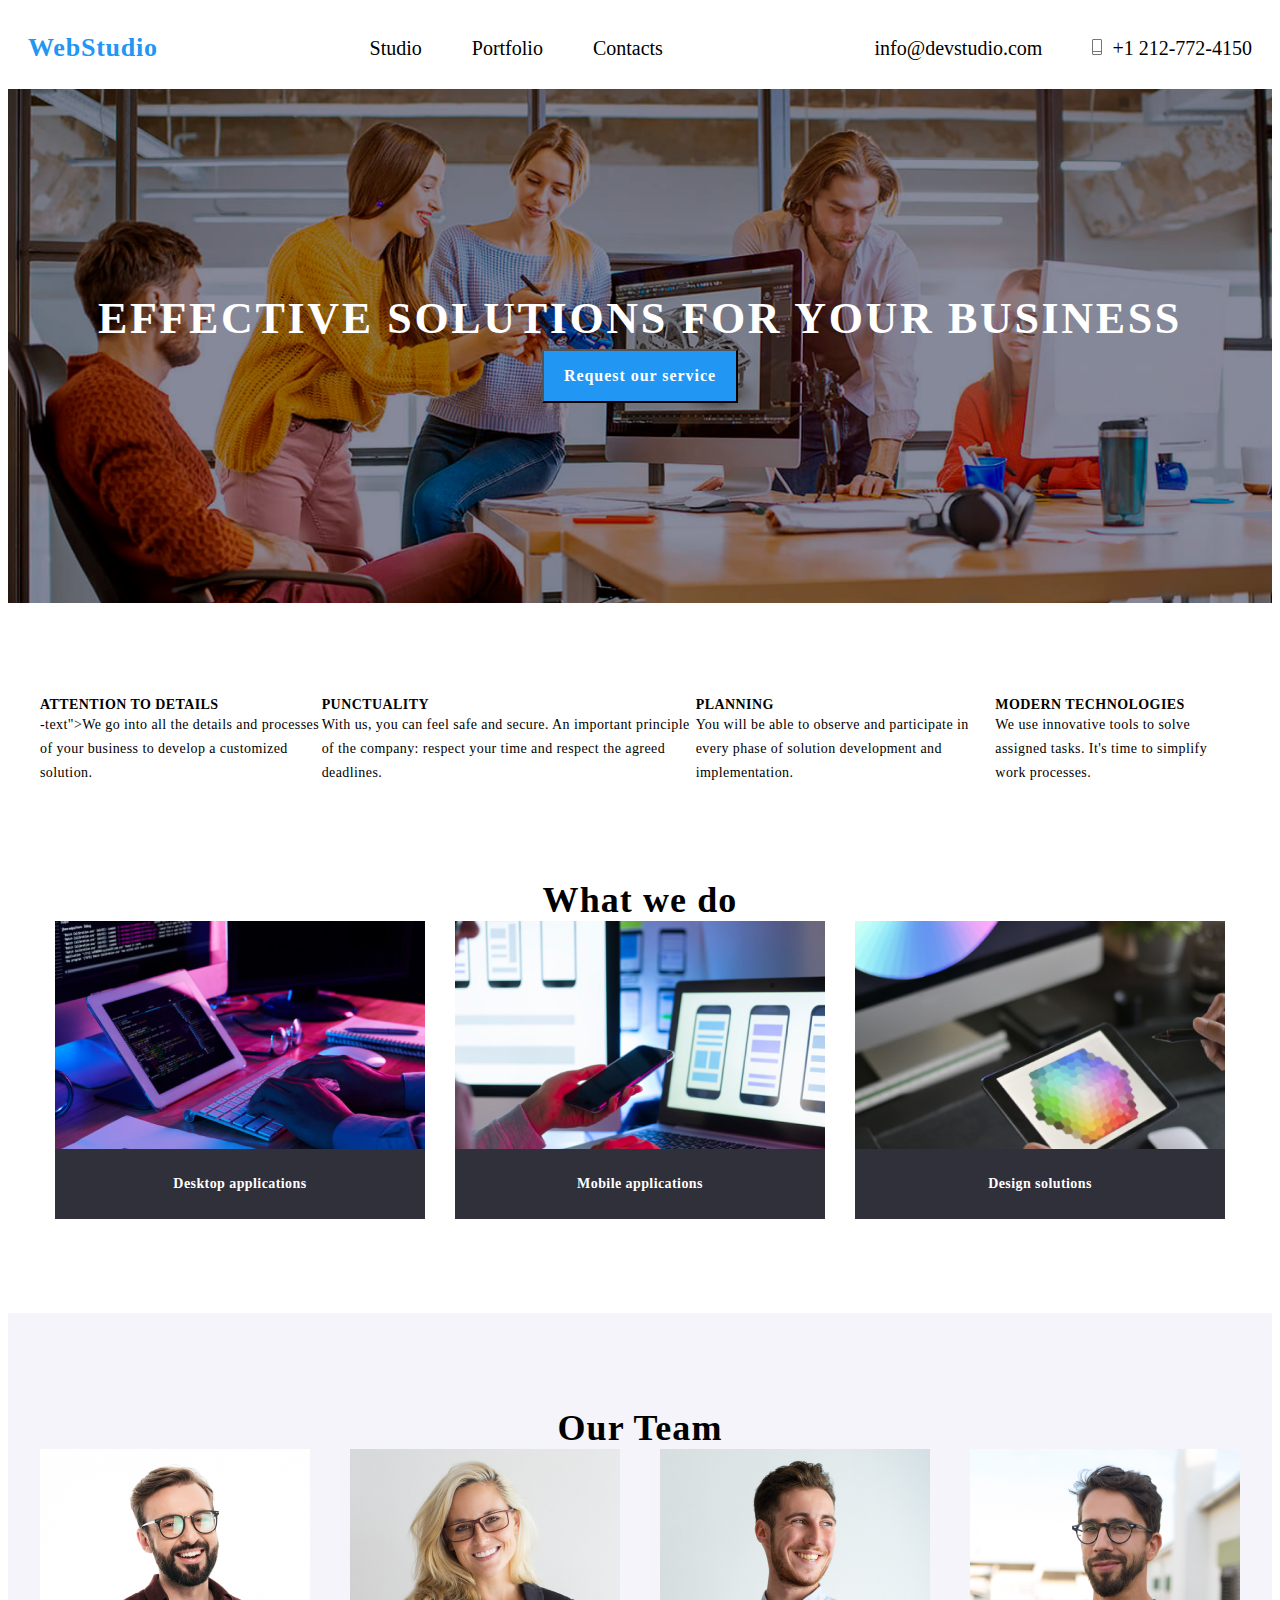
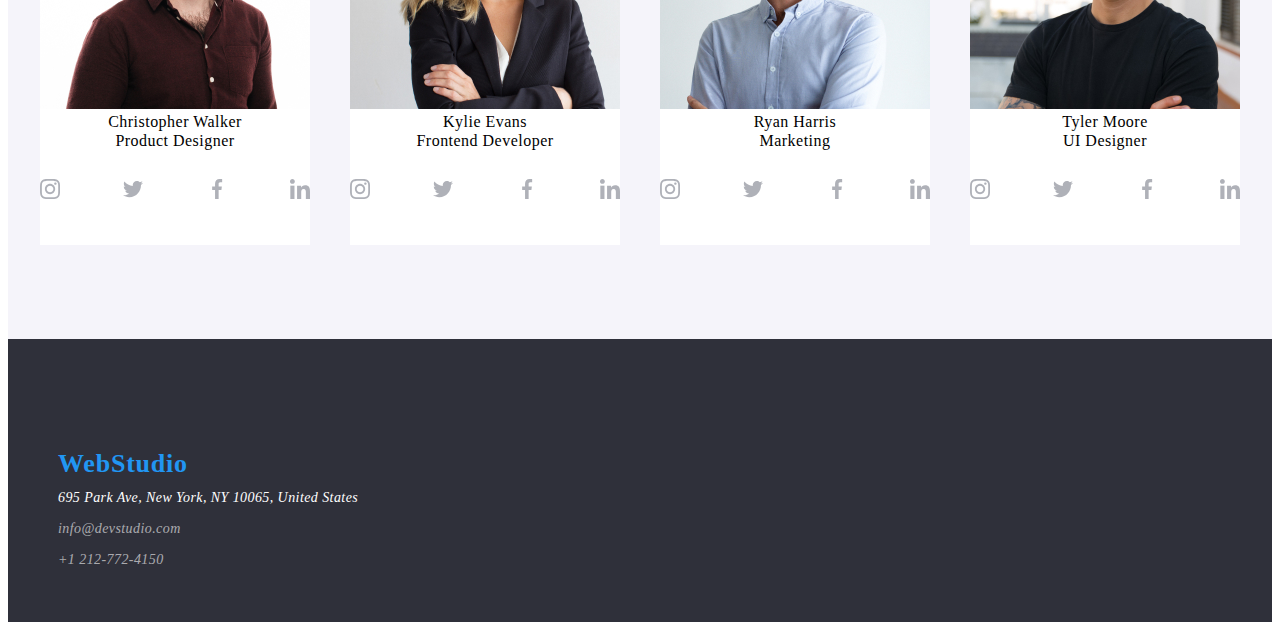
<file: index.html>
<!DOCTYPE html>
<html lang="en">
<head>
    <meta charset="UTF-8">
    <meta name="viewport" content="width=device-width, initial-scale=1.0">
    <title>мій проект</title>
    <link rel="stylesheet" href="./style.css">
</head>
<body>
   <header class="header">
    <div class=" header-container">
    <a class="logo" href="">WebStudio</a>
    <nav class="nav">
      <ul class="nav-list"> 
        <li  class="nav-list-item"><a href="" class="nav-list-link">Studio</a></li>
        <li  class="nav-list-item"><a href="./portfolio.html" class="nav-list-link">Portfolio</a></li>
        <li  class="nav-list-item"><a href="" class="nav-list-link">Contacts</a></li>
      </ul>  
    </nav>
    <ul  class="contact-list">
      <li  class="contact-list-item"><a class="contact-list-link" href="">info@devstudio.com</a></li>
      <li  class="contact-list-item"><a class="contact-list-link" href=""><img src="./images/Vector (2).svg" class="contact-list-link-img" alt="">+1 212-772-4150</a></li>
    </ul>
  </div>
   </header> 
   <main>
      <section class="hero">
        <div class="box">
     <h1 class="hero-title">
      EFFECTIVE SOLUTIONS FOR YOUR BUSINESS
     </h1> 
     <button class="hero-btn">
      Request our service
     </button> 
    </div>
      </section>
      <section class="features">
        <div class="box">
         <ul class="features-list">
          <li class="features-list-item">
            <h3 class="features-list-title">ATTENTION TO DETAILS</h3> 
            <p class="features-list-text">-text">We go into all the details and processes of your business to develop a customized solution.</p>
          </li>
          <li class="features-list-item">
            <h3 class="features-list-title">PUNCTUALITY</h3>
            <p class="features-list-text">With us, you can feel safe and secure. An important principle of the company: respect your time and respect the agreed deadlines.</p>
          </li>
          <li class="features-list-item">
            <h3 class="features-list-title">PLANNING</h3>
            <p class="features-list-text">You will be able to observe and participate in every phase of solution development and implementation.</p>
          </li>
          <li class="features-list-item">
            <h3 class="features-list-title">MODERN TECHNOLOGIES</h3>
            <p class="features-list-text">We use innovative tools to solve assigned tasks. It's time to simplify work processes.</p>
          </li>
         </ul>
        </div>
      </section>
      <section class="work">
        <div class="box">
        <h2 class="work-title">What we do
        </h2>
        <ul class="work-list">
          <li class="work-list-item">
          <div class="work-list-wrap">
            <img src="./images/img.png" alt="">
            <p class="work-list-text">Desktop applications</p>
          </div>
        </li>
        <li class="work-list-item">
          <div class="work-list-wrap"><img src="./images/box 2.png" alt="">
            <p class="work-list-text">Mobile applications</p></div>
        </li>
        <li class="work-list-item">
          <div class="work-list-wrap"><img src="./images/box 3.png" alt="">
            <p class="work-list-text">Design solutions</p></div>
        </li>
        </ul>
      </div>
        </section>
        <section class="team">
          <div class="box">
        <h2 class="team-title">Our Team
        </h2> 
        <ul class="team-list">
        <li class="team-list-item">
        <img src="./images/img.jpg" alt="">
        <h3 class="team-list-title">Christopher Walker</h3>
        <p class="team-list-text">Product Designer</p>
        <ul class="team-list-ul">
          <li>
            <a href="https://www.instagram.com/_viktoria_gridas/profilecard/?igsh=MTRuZTRhaTZxMHh3bg%3D%3D">
          <img  src="./images/instagram 2 (1).svg"  alt="">
            </a>
          </li>
          <li>
            <a href="https://www.canva.com/design/DAGU4kJbk_Q/PhoBK3PVsKb9By6MakZGPw/edit?ui=eyJEIjp7IlQiOnsiQSI6IlBCWTdteVhNNGhndkt3ck4ifX19">
              <img src="./images/twitter 1 (1).svg" alt="">
            </a>
          </li>
          <li>
            <a href="https://www.facebook.com/people/Viktoria-Gridas/pfbid0GLK2osSbii1rqncghfyNhjer6ENBuGA6QBmw3QcUZXXR6Yp1MuEYGV9si1JMCXJjl/">
              <img src="./images/facebook 1 (1).svg" alt="">
            </a>
          </li>
          <li>
            <a href="https://www.canva.com/design/DAGU4kJbk_Q/PhoBK3PVsKb9By6MakZGPw/edit?ui=eyJEIjp7IlQiOnsiQSI6IlBCWTdteVhNNGhndkt3ck4ifX19">
              <img src="./images/linkedin 1 (1).svg" alt="">
            </a>
          </li>
        </ul>
        </li>
        <li class="team-list-item">
        <img src="./images/img (1).jpg" alt="">
        <h3 class="team-list-title">Kylie Evans</h3>
        <p class="team-list-text">Frontend Developer</p>
        <ul  class="team-list-ul">
          <li>
            <a href="https://www.instagram.com/_viktoria_gridas/profilecard/?igsh=MTRuZTRhaTZxMHh3bg%3D%3D">
              <img src="./images/instagram 2 (1).svg" alt="">
            </a>
          </li>
          <li>
            <a href="https://www.canva.com/design/DAGU4kJbk_Q/PhoBK3PVsKb9By6MakZGPw/edit?ui=eyJEIjp7IlQiOnsiQSI6IlBCWTdteVhNNGhndkt3ck4ifX19">
              <img src="./images/twitter 1 (1).svg" alt="">
            </a>
          </li>
          <li>
            <a href="https://www.facebook.com/people/Viktoria-Gridas/pfbid0GLK2osSbii1rqncghfyNhjer6ENBuGA6QBmw3QcUZXXR6Yp1MuEYGV9si1JMCXJjl/">
              <img src="./images/facebook 1 (1).svg" alt="">
            </a>
          </li>
          <li>
            <a href="https://www.canva.com/design/DAGU4kJbk_Q/PhoBK3PVsKb9By6MakZGPw/edit?ui=eyJEIjp7IlQiOnsiQSI6IlBCWTdteVhNNGhndkt3ck4ifX19">
              <img src="./images/linkedin 1 (1).svg" alt="">
            </a>
          </li>
        </li>
      </ul>
        <li class="team-list-item">
        <img src="./images/img (7).jpg" alt="">
        <h3 class="team-list-title">Ryan Harris</h3>
        <p class="team-list-text">Marketing</p>
        <ul  class="team-list-ul">
          <li>
            <a href="https://www.instagram.com/_viktoria_gridas/profilecard/?igsh=MTRuZTRhaTZxMHh3bg%3D%3D">
              <img  src="./images/instagram 2 (1).svg" alt="">
            </a>
          </li>
          <li>
            <a href="https://www.canva.com/design/DAGU4kJbk_Q/PhoBK3PVsKb9By6MakZGPw/edit?ui=eyJEIjp7IlQiOnsiQSI6IlBCWTdteVhNNGhndkt3ck4ifX19">
              <img   src="./images/twitter 1 (1).svg" alt="">
            </a>
          </li>
          <li>
            <a href="https://www.facebook.com/people/Viktoria-Gridas/pfbid0GLK2osSbii1rqncghfyNhjer6ENBuGA6QBmw3QcUZXXR6Yp1MuEYGV9si1JMCXJjl/">
              <img  src="./images/facebook 1 (1).svg" alt="">
            </a>
          </li>
          <li>
            <a href="https://www.canva.com/design/DAGU4kJbk_Q/PhoBK3PVsKb9By6MakZGPw/edit?ui=eyJEIjp7IlQiOnsiQSI6IlBCWTdteVhNNGhndkt3ck4ifX19">
              <img  src="./images/linkedin 1 (1).svg" alt="">
            </a>
          </li>
        </ul>
        </li>
        <li class="team-list-item">
        <img src="./images/img (8).jpg" alt="">
        <h3 class="team-list-title">Tyler Moore</h3>
        <p  class="team-list-text">UI Designer</p>
        <ul  class="team-list-ul">
          <li>
            <a href="https://www.instagram.com/_viktoria_gridas/profilecard/?igsh=MTRuZTRhaTZxMHh3bg%3D%3D">
              <img src="./images/instagram 2 (1).svg" alt="">
            </a>
          </li>
          <li>
            <a href="https://www.canva.com/design/DAGU4kJbk_Q/PhoBK3PVsKb9By6MakZGPw/edit?ui=eyJEIjp7IlQiOnsiQSI6IlBCWTdteVhNNGhndkt3ck4ifX19">
              <img src="./images/twitter 1 (1).svg" alt="">
            </a>
          </li>
          <li>
            <a href="https://www.facebook.com/people/Viktoria-Gridas/pfbid0GLK2osSbii1rqncghfyNhjer6ENBuGA6QBmw3QcUZXXR6Yp1MuEYGV9si1JMCXJjl/">
              <img src="./images/facebook 1 (1).svg" alt="">
            </a>
          </li>
          <li>
            <a href="https://www.canva.com/design/DAGU4kJbk_Q/PhoBK3PVsKb9By6MakZGPw/edit?ui=eyJEIjp7IlQiOnsiQSI6IlBCWTdteVhNNGhndkt3ck4ifX19">
              <img src="./images/linkedin 1 (1).svg" alt="">
            </a>
          </li>
        </ul>
        </li>
      </ul>
        </ul>
      </div>
        </section>
   </main>
   <footer class="footer">
    <div class="div">
  <a class="logo" href="">WebStudio</a>
  <address class="address">
  <ul class="address-list">
  <li class="address-list-item"><a class="address-list-map" href="">695 Park Ave, New York, NY 10065, United States</a></li>
  <li class="address-list-item"><a class="address-list-link" href="">info@devstudio.com</a></li>
  <li class="address-list-item"><a class="address-list-link" href="">+1 212-772-4150</a></li>
  </ul>
  </address>
</div>
  </footer>
   </body>
   </html>
</file>
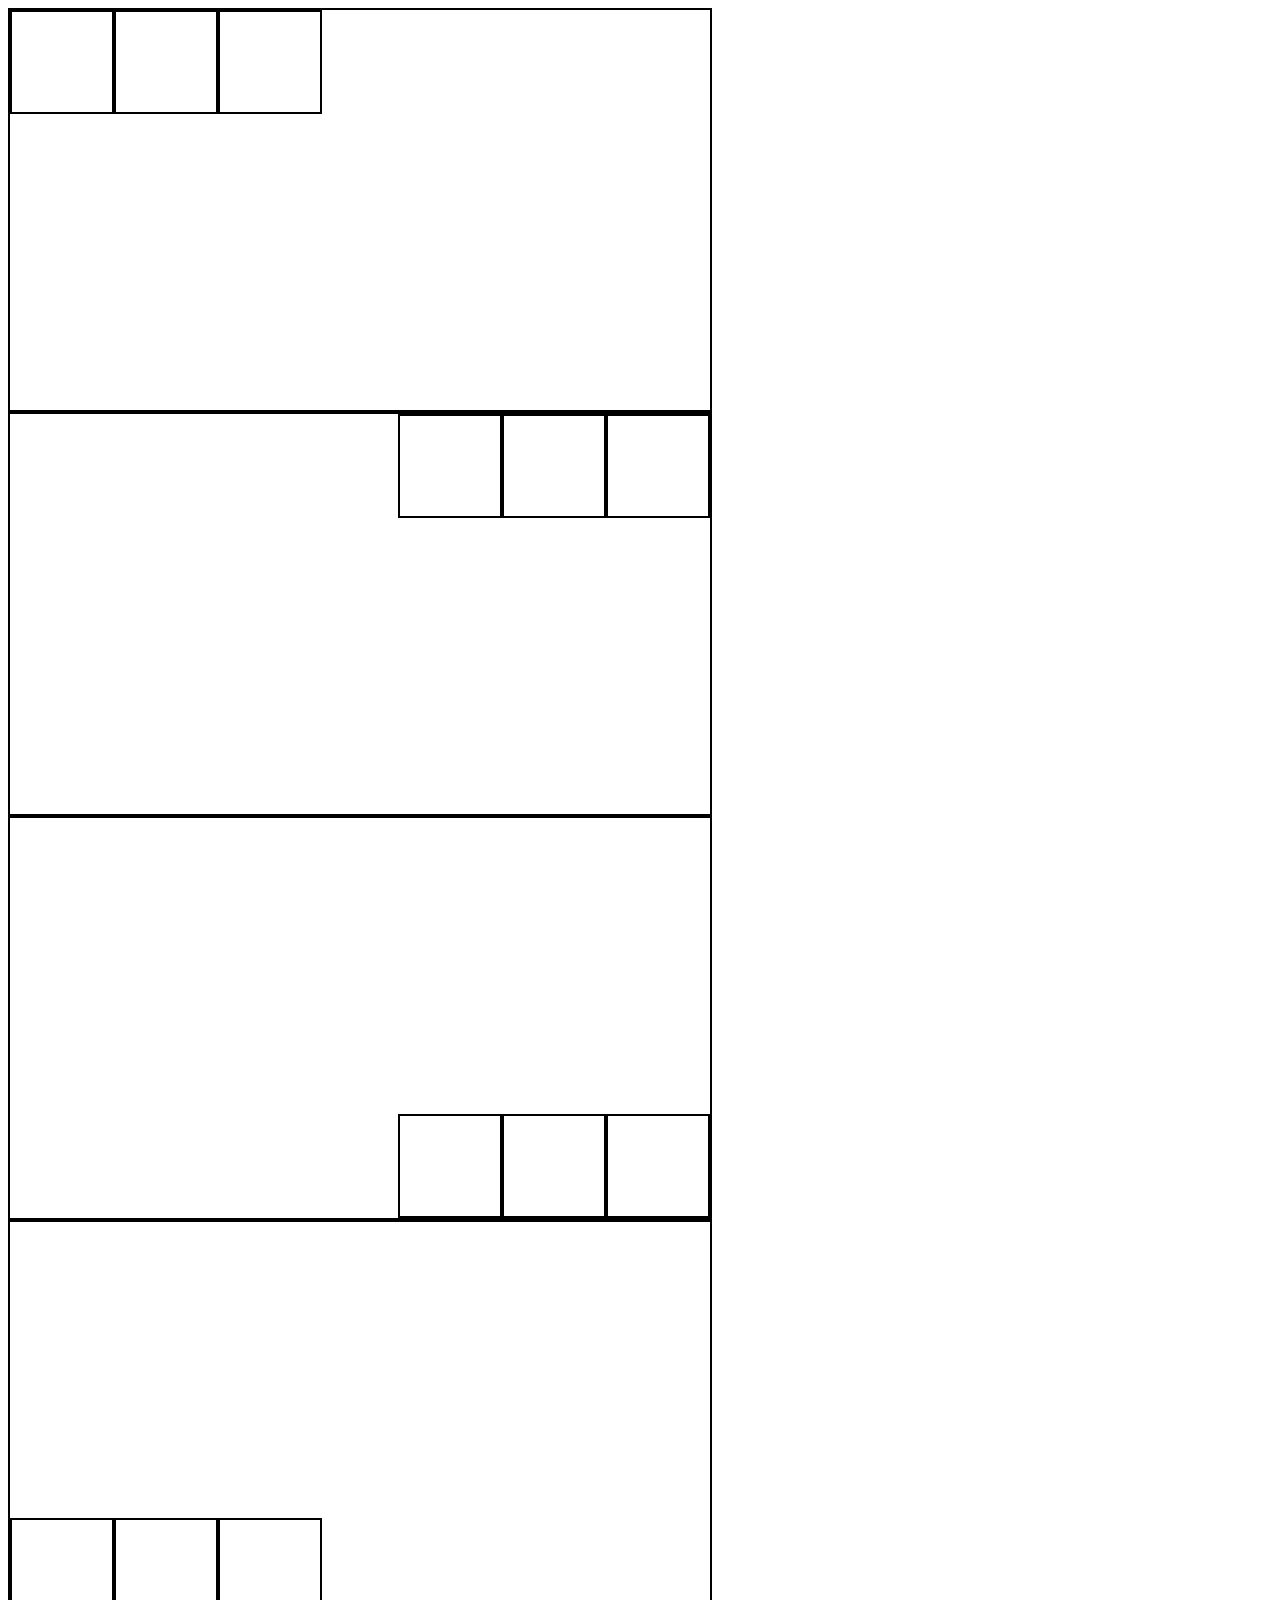
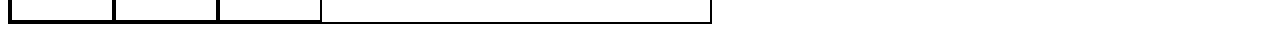
<file: flex.html>
<!DOCTYPE html>
      <html lang="en">
        <head>
          <meta charset="UTF-8" />
          <meta http-equiv="X-UA-Compatible" content="IE=edge" />
          <meta name="viewport" content="width=device-width, initial-scale=1.0" />
          <title>Document</title>
          <style>
            .box {
                display: flex;
              width: 700px;
              height: 400px;
              border: 2px solid black;
            }

            .child {
              width: 100px;
              height: 100px;
              border: 2px solid black;
            }

            .second {
                display: flex;
                justify-content: flex-end;
              width: 700px;
              height: 400px;
              border: 2px solid black;
            }

            .third {
                display: flex;
                justify-content: flex-end;
                align-items: end;
              width: 700px;
              height: 400px;
              border: 2px solid black;
            }

            .fourth {
                display: flex;
                align-items: end;
              width: 700px;
              height: 400px;
              border: 2px solid black;
            }
          </style>
        </head>
        <body>
          <div class="box">
            <div class="child"></div>
            <div class="child"></div>
            <div class="child"></div>
          </div>

          <div class="second">
            <div class="child"></div>
            <div class="child"></div>
            <div class="child"></div>
          </div>

          <div class="third">
            <div class="child"></div>
            <div class="child"></div>
            <div class="child"></div>
          </div>

          <div class="fourth">
            <div class="child"></div>
            <div class="child"></div>
            <div class="child"></div>
          </div>
        </body>
      </html>
</file>
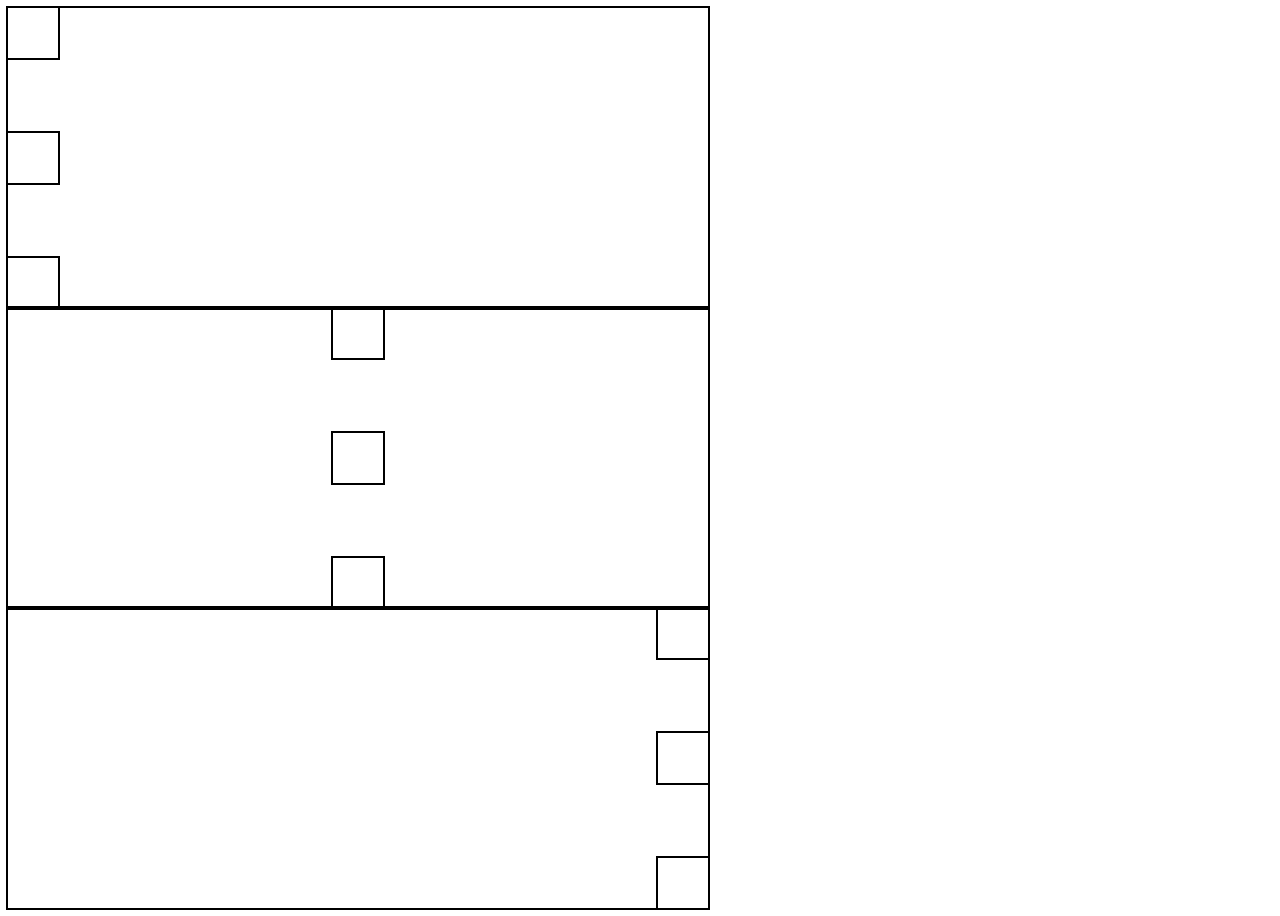
<file: flex2.html>
<!DOCTYPE html>
<html lang="en">
  <head>
    <meta charset="UTF-8" />
    <meta name="viewport" content="width=device-width, initial-scale=1.0" />
    <title>Document</title>
    <style>
      .first {
        justify-content: space-between;
        flex-direction: column;
        display: flex;
        width: 700px;
        height: 300px;
        outline: 2px solid black;
      }

      .second {
        justify-content: space-between;
        flex-direction: column;
        display: flex;
        align-items: center;
        width: 700px;
        height: 300px;
        outline: 2px solid black;
      }

      .third {
        justify-content: space-between;
        flex-direction: column;
        align-items: end;
        display: flex;
        width: 700px;
        height: 300px;
        outline: 2px solid black;
      }

      .child {
        width: 50px;
        height: 50px;
        outline: 2px solid black;
      }
    </style>
  </head>
  <body>
    <div class="first">
      <div class="child"></div>
      <div class="child"></div>
      <div class="child"></div>
    </div>

    <div class="second">
      <div class="child"></div>
      <div class="child"></div>
      <div class="child"></div>
    </div>

    <div class="third">
      <div class="child"></div>
      <div class="child"></div>
      <div class="child"></div>
    </div>
  </body>
</html>
</file>
<file: style.css>
.hero-title{
    font-family: Roboto;
    font-size: 44px;
    font-weight: 900;
    line-height: 60px;
    letter-spacing: 0.06em;
    text-align: center;
    color:#ffffff ;
}
.hero-btn{
    font-family: Roboto;
    font-size: 16px;
    font-weight: 700;
    line-height: 30px;
    letter-spacing: 0.06em;
    text-align: center;
    color:#ffffff ;
    background:#2196F3;
    padding:10px 20px;
}
.hero{
    background: #ffffff;
    padding-top: 200px;
    padding-bottom: 200px;
    background-image:url("./images/hero.png");
    background-repeat:no-repeat;
    background-size: cover;

}
.box{
    width: 100%;
margin: 0 auto;
max-width: 1200px;
display: flex;
align-items: center;
flex-direction: column;

}
ul{
    margin: 0;
    padding: 0;
    list-style: none;
}
h1,h2,h3,p{
    margin: 0;
}
a{
    text-decoration: none;
}
.footer{
    background: #2F303A;
}
.hero{
    padding-top: 200px;
    padding-bottom: 200px;
}
.features{
    padding-top: 94px;
    padding-bottom: 94px;
}
.team{
    padding-top: 94px;
    padding-bottom: 94px;
    background-color: #F5F4FA
}
.footer{
    padding-top: 60px;
    bottom: 60px;
    background-color: #2F303A ;
}
.work{
    padding-bottom: 94px;
}
.header-container{
    display: flex;
    justify-content: space-between;
    align-items: center;
    ;
}
.contact-list{
    display: flex;
    gap: 50px;
}
.features-list{
    display: flex;
    justify-content: space-between;
}
.work-list{
    display: flex;
    justify-content: space-between;
}
.team-list{
    display: flex;
    justify-content: space-between;
    width: 100%;
}
.team-list-item{
    background-color: #FFFFFF;
}
.filter-list{
    display: flex;
    justify-content: center;
    gap: 8px;
    margin-bottom:50px ;

}
.header{
    padding-top: 25px;
    bottom: 25px;
}
.portfolio-list{
    display:flex;
    flex-wrap:wrap;
}
.contact-list-link-img{
    margin-right: 10px;
}
.header{
    border: none;
    list-style-type: none;
    text-decoration: none;
    padding: 0;
    margin: 0;
    scroll-behavior: smooth;
}
.header{
    padding: 0 20px;
}

.header__container{
    width: 100%;
    max-width: 1170px;
    margin: 0 auto;
    display: flex;
    flex-direction: row;
    align-items: center;
    justify-content: space-between;
}

.header__logo{
    padding: 24px 0;
  
}

.header__container--links{
    width: 100%;
    max-width: 285px;
    display: flex;
    justify-content: space-between;
    align-items: center;
    margin-right: 200px;
}

.header__links{
    font-family: Roboto;
    font-size: 14px;
    font-weight: 500;
    line-height: 16.41px;
    letter-spacing: 0.02em;
    text-align: left;
    color: #212121;
    padding: 24px 0 20px 0;
    border-bottom: 4px solid transparent;
    transition: color 0.3s ease, border-color 0.3s ease;
}

.header__links:hover {
    color: #2196F3;
    border-bottom-color: #2196F3;
    border-radius: 2px;
}

.header__container--social {
    display: flex;
}

.header__social--gmail {
    font-family: Roboto;
    font-size: 14px;
    font-weight: 500;
    line-height: 16.41px;
    letter-spacing: 0.02em;
    text-align: left;
    color: #757575;
    margin-right: 30px;
}

.header__social--gmail:hover path {
    color:#1100ff;
    fill: #1100ff;
}

.header__social--gmail:hover {
    color: #1100ff;
}

.header__social--svg {
    margin-right: 10px;
}

.header__social--phone {
    font-family: Roboto;
    font-size: 14px;
    font-weight: 500;
    line-height: 16.41px;
    letter-spacing: 0.02em;
    text-align: left;
    color: #757575;
    display: flex;
    align-items: center;
}

.header__social--phone:hover path {
    color: #000000;
    fill: #000000;
}

.header__social--phone:hover {
    color: #000000;
}

.header__social--svg {
    margin-right: 10px;
}
.header{
    padding-top: 25px;
    padding-bottom: 25px ;
   }
.nav-list{
    display: flex;
    gap: 50px;
}
.nav-list-link,.contact-list-link{
color: #000000;
transition:0.5s;
font-size: 20px;
}
.nav-list-link:hover,.contact-list-link:hover{
    color: #2196F3;
}
ul,p,h2,h1{
    margin: 0;
    padding: 0;
    list-style: none;
}
.address-list-map{
    font-family: Roboto;
font-size: 14px;
font-weight: 400;
line-height: 24px;
letter-spacing: 0.03em;
text-align: left;
color: #FFFFFF;
;
}
.work-title{
    font-family: Roboto;
font-size: 36px;
font-weight: 700;
line-height: 42.19px;
letter-spacing: 0.03em;
text-align: center;

}
.address-list-link{
    font-family: Roboto;
font-size: 14px;
font-weight: 400;
line-height: 24px;
letter-spacing: 0.03em;
text-align: left;
color: #FFFFFF99;
}
.logo{
    color: #000000;
    font-family: Raleway;
font-size: 26px;
font-weight: 700;
line-height: 30.52px;
letter-spacing: 0.03em;
text-align: left;

}
.div{
    gap: 0px;
    opacity: 0px;
    font-family: Raleway;
    font-size: 26px;
    font-weight: 700;
    line-height: 30.52px;
    letter-spacing: 0.03em;
    text-align: left;
padding: 50px;
}
.team-list-ul{
    display: flex;
    justify-content: space-between;
    margin:0 auto;
    padding-top: 28px;
    padding-bottom: 42px; 
}
.team-list-text{
    display: flex ;
    align-items: center ;
    justify-content: center ;
}
.team-list-title{
    display: flex ;
    align-items: center ;
    justify-content: center ;
}
.features-list-title{
    font-family: Roboto;
font-size: 14px;
font-weight: 700;
line-height: 16.41px;
letter-spacing: 0.03em;
text-align: left;

}
.features-list-item{
    font-family: Roboto;
font-size: 14px;
font-weight: 400;
line-height: 24px;
letter-spacing: 0.03em;
text-align: left;
color: #000000;

;
}
.team-list-title{
    font-family: Roboto;
font-size: 16px;
font-weight: 500;
line-height: 18.75px;
letter-spacing: 0.03em;
text-align: center;

}
.team-list-text{
    font-family: Roboto;
font-size: 16px;
font-weight: 400;
line-height: 18.75px;
letter-spacing: 0.03em;
text-align: center;

}
.team-title{
    font-family: Roboto;
font-size: 36px;
font-weight: 700;
line-height: 42.19px;
letter-spacing: 0.03em;
text-align: center;


}
.work-list-wrap{
 position: relative;
}
.work-list-text{
    position: absolute;
    bottom: 0;
    left: 0;
    height: 70px;
    background-color: #2F303A;
    width: 100%;
    font-family: Roboto;
font-size: 14px;
font-weight: 700;
line-height: 16.41px;
letter-spacing: 0.03em;
text-align: center;
color: #FFFFFF;
display: flex;
justify-content: center;
align-items: center;

}
.work-list{
    display: flex;
    gap:30px ;
}
.logo{
    font-family: Raleway;
font-size: 26px;
font-weight: 700;
line-height: 30.52px;
letter-spacing: 0.03em;
text-align: left;
color: #2196F3;

}
.portfolio-list-title{
   
    font-family: Roboto;
font-size: 14px;
font-weight: 700;
line-height: 16.41px;
letter-spacing: 0.03em;
text-align: left;
text-underline-position: from-font;
text-decoration-skip-ink: none;

    

}
.portfolio-list-text{
font-family: Roboto;
font-size: 16px;
font-weight: 400;
line-height: 30px;
letter-spacing: 0.03em;
text-align: left;
text-underline-position: from-font;
text-decoration-skip-ink: none;
}

.portfolio-list{
    display: flex;
    flex-wrap: wrap;
    gap: 30px;
}
</file>
